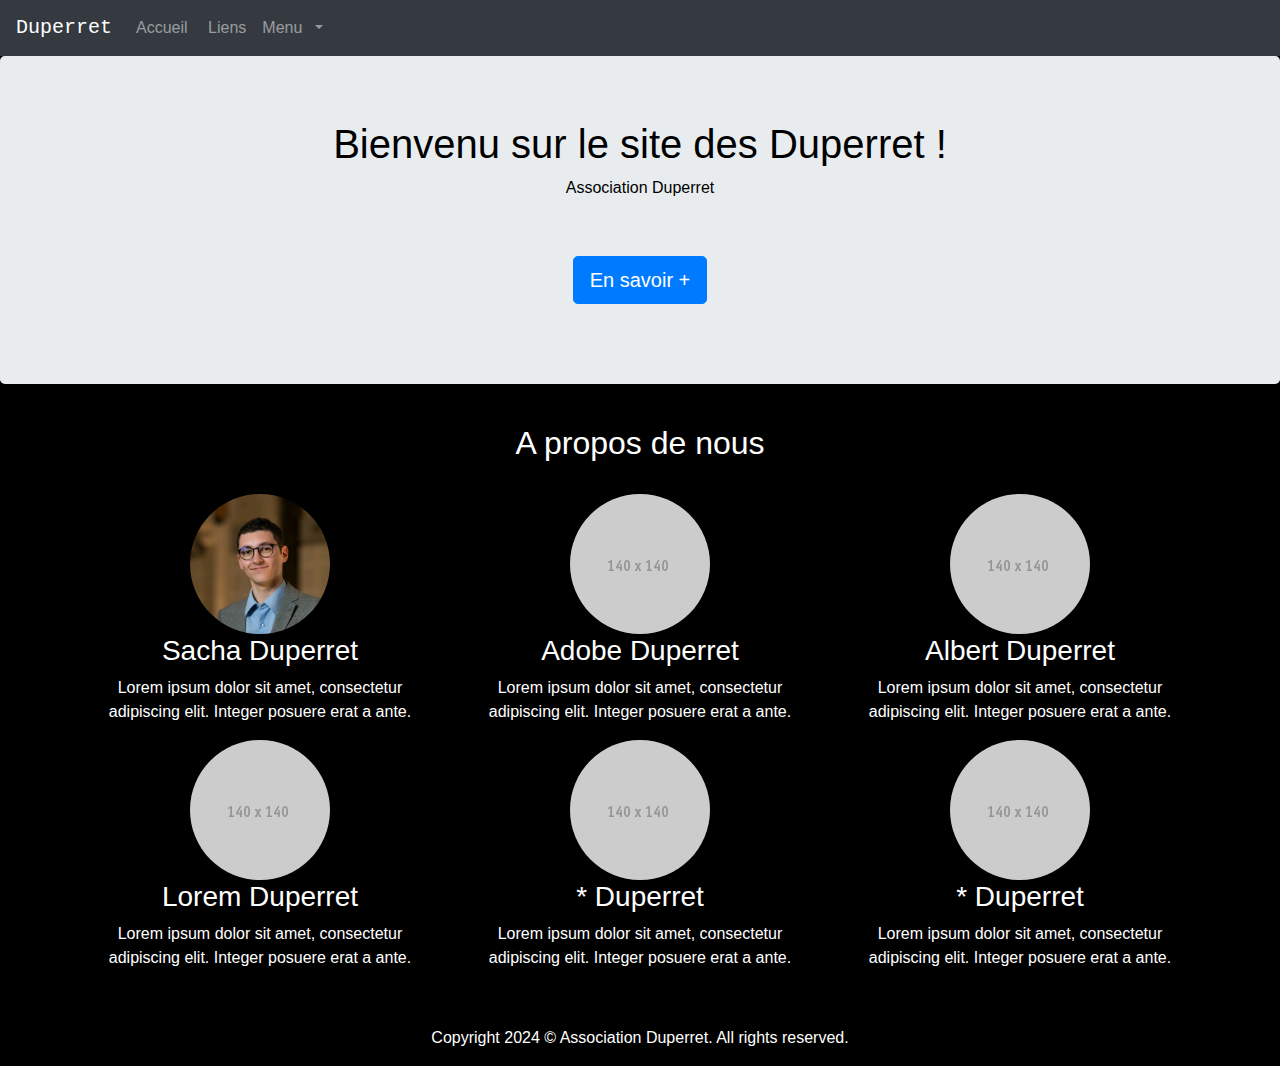
<file: website/index.html>
<!DOCTYPE html>
<html lang="en">
  <head>
    <meta charset="utf-8">
    <meta http-equiv="X-UA-Compatible" content="IE=edge">
    <meta name="viewport" content="width=device-width, initial-scale=1">
    <title>Bootstrap Agency Page Template</title>
    <!-- Bootstrap -->
    <link href="css/bootstrap-4.4.1.css" rel="stylesheet">
  </head>
  <body>
    <nav class="navbar navbar-expand-lg navbar-dark bg-dark">
      <a class="navbar-brand" href="#">Duperret</a>
      <button class="navbar-toggler" type="button" data-toggle="collapse" data-target="#navbarSupportedContent" aria-controls="navbarSupportedContent" aria-expanded="false" aria-label="Toggle navigation"> <span class="navbar-toggler-icon"></span> </button>
      <div class="collapse navbar-collapse" id="navbarSupportedContent">
        <ul class="navbar-nav mr-auto">
          <li class="nav-item active"> <a class="nav-link" href="#">Accueil&nbsp; <span class="sr-only">(current)</span></a> </li>
          <li class="nav-item"> <a class="nav-link" href="#">Liens</a> </li>
          <li class="nav-item dropdown">
            <a class="nav-link dropdown-toggle" href="#" id="navbarDropdown" role="button" data-toggle="dropdown" aria-haspopup="true" aria-expanded="false"> Menu&nbsp; </a>
            <div class="dropdown-menu" aria-labelledby="navbarDropdown">
              <a class="dropdown-item" href="#">Actions</a> <a class="dropdown-item" href="#">Feuille de route</a>
              <div class="dropdown-divider"></div>
              <a class="dropdown-item" href="https://home.duperret.eu">Dashboard</a> 
            </div>
          </li>
        </ul>
</div>
    </nav>
    <header>
      <div class="jumbotron">
        <div class="container">
          <div class="row">
            <div class="col-12">
              <h1 class="text-center title">Bienvenu sur le site des Duperret !</h1>
              <p class="text-center title">Association Duperret</p>
              <p>&nbsp;</p>
              <p class="text-center"><a class="btn btn-primary btn-lg" href="#" role="button">En savoir +</a> </p>
            </div>
          </div>
        </div>
      </div>
    </header>
    <section>
      <div class="container">
        <div class="row">
          <div class="col-lg-12 mb-4 mt-2 text-center">
            <h2>A propos de nous</h2>
          </div>
        </div>
      </div>
      <div class="container ">
        <div class="row">
          <div class="col-lg-4 col-md-6 col-sm-12 text-center">
            <img class="rounded-circle" alt="140x140" style="width: 140px; height: 140px;" src="images/Sacha_Duperret.jfif" data-holder-rendered="true">
            <h3>Sacha Duperret</h3>
            <p>Lorem ipsum dolor sit amet, consectetur adipiscing elit. Integer posuere erat a ante.</p>
          </div>
          <div class="col-lg-4 col-md-6 col-sm-12 text-center">
            <img class="rounded-circle" alt="140x140" style="width: 140px; height: 140px;" src="images/140X140.gif" data-holder-rendered="true">
            <h3>Adobe Duperret</h3>
            <p>Lorem ipsum dolor sit amet, consectetur adipiscing elit. Integer posuere erat a ante.</p>
          </div>
          <div class="col-lg-4 col-md-6 col-sm-12 text-center">
            <img class="rounded-circle" alt="140x140" style="width: 140px; height: 140px;" src="images/140X140.gif" data-holder-rendered="true">
            <h3>Albert Duperret</h3>
            <p>Lorem ipsum dolor sit amet, consectetur adipiscing elit. Integer posuere erat a ante.</p>
          </div>
          <div class="col-lg-4 col-md-6 col-sm-12 text-center">
            <img class="rounded-circle" alt="140x140" style="width: 140px; height: 140px;" src="images/140X140.gif" data-holder-rendered="true">
            <h3>Lorem Duperret</h3>
            <p>Lorem ipsum dolor sit amet, consectetur adipiscing elit. Integer posuere erat a ante.</p>
          </div>
          <div class="col-lg-4 col-md-6 col-sm-12 text-center">
            <img class="rounded-circle" alt="140x140" style="width: 140px; height: 140px;" src="images/140X140.gif" data-holder-rendered="true">
            <h3>* Duperret</h3>
            <p>Lorem ipsum dolor sit amet, consectetur adipiscing elit. Integer posuere erat a ante.</p>
          </div>
          <div class="col-lg-4 col-md-6 col-sm-12 text-center">
            <img class="rounded-circle" alt="140x140" style="width: 140px; height: 140px;" src="images/140X140.gif" data-holder-rendered="true">
            <h3>* Duperret</h3>
            <p>Lorem ipsum dolor sit amet, consectetur adipiscing elit. Integer posuere erat a ante.</p>
          </div>
        </div>
</div>
</section>
  <p>&nbsp;</p>
  <span></span>
  
  <footer class="text-center">
  <div class="container">
        <div class="row">
          <div class="col-12">
            <p>Copyright 2024 © Association Duperret. All rights reserved.</p>
</div>
        </div>
      </div>
    </footer>
    <!-- jQuery (necessary for Bootstrap's JavaScript plugins) --> 
    <script src="js/jquery-3.4.1.min.js"></script> 
    <!-- Include all compiled plugins (below), or include individual files as needed --> 
    <script src="js/popper.min.js"></script> 
    <script src="js/bootstrap-4.4.1.js"></script>
  </body>
</html>
</file>
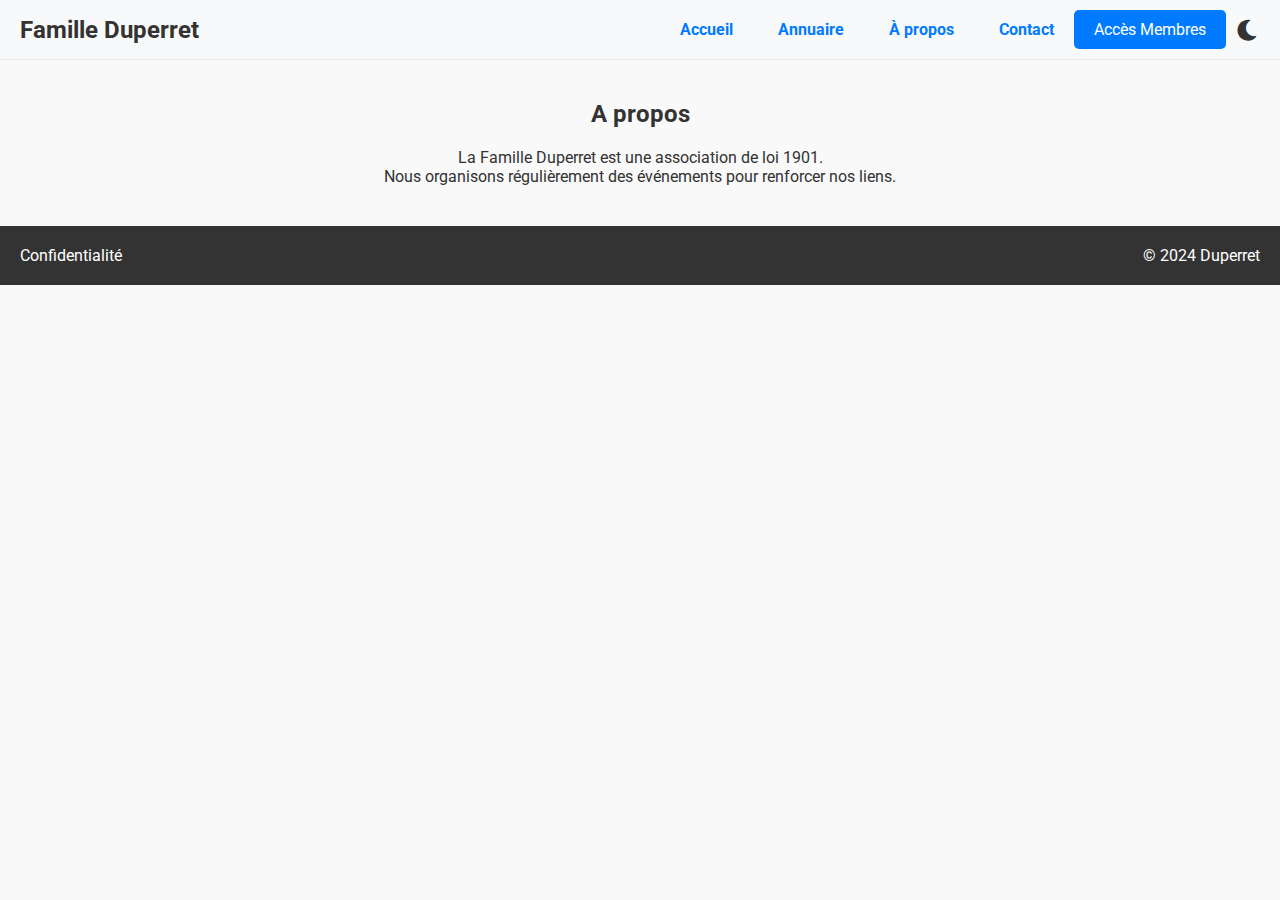
<file: a-propos.html>
<!DOCTYPE html>
<html lang="fr">
<head>
    <meta charset="UTF-8">
    <meta name="viewport" content="width=device-width, initial-scale=1.0">
    <title>À propos - Famille Duperret</title>
    <link rel="stylesheet" href="css/style.css">
    <link href="https://fonts.googleapis.com/css2?family=Roboto:wght@400;700&display=swap" rel="stylesheet">
    <link rel="stylesheet" href="https://cdnjs.cloudflare.com/ajax/libs/font-awesome/6.0.0-beta3/css/all.min.css">
</head>
<body>

<header>
    <div class="header-left">
        <h1>Famille Duperret</h1>
    </div>
    <nav class="header-right">
        <ul>
            <!-- Les éléments de navigation seront chargés ici dynamiquement -->
        </ul>
    </nav>
    <div class="header-actions">
        <a href="acces-membre.html" class="member-access-button">Accès Membres</a>
        <i id="theme-toggle" class="fas fa-moon"></i>
    </div>
</header>

<main>
    <section>
        <h2>A propos</h2>
        <p>La Famille Duperret est une association de loi 1901.</p>
        <p>Nous organisons régulièrement des événements pour renforcer nos liens.</p>
    </section>
</main>

<footer>
    <ul>
        <!-- Les éléments du footer seront chargés ici dynamiquement -->
    </ul>
</footer>

<script src="js/loadNavigation.js"></script>
<script src="js/loadFooter.js"></script>
<script src="js/themeToggle.js"></script>
</body>
</html>
</file>
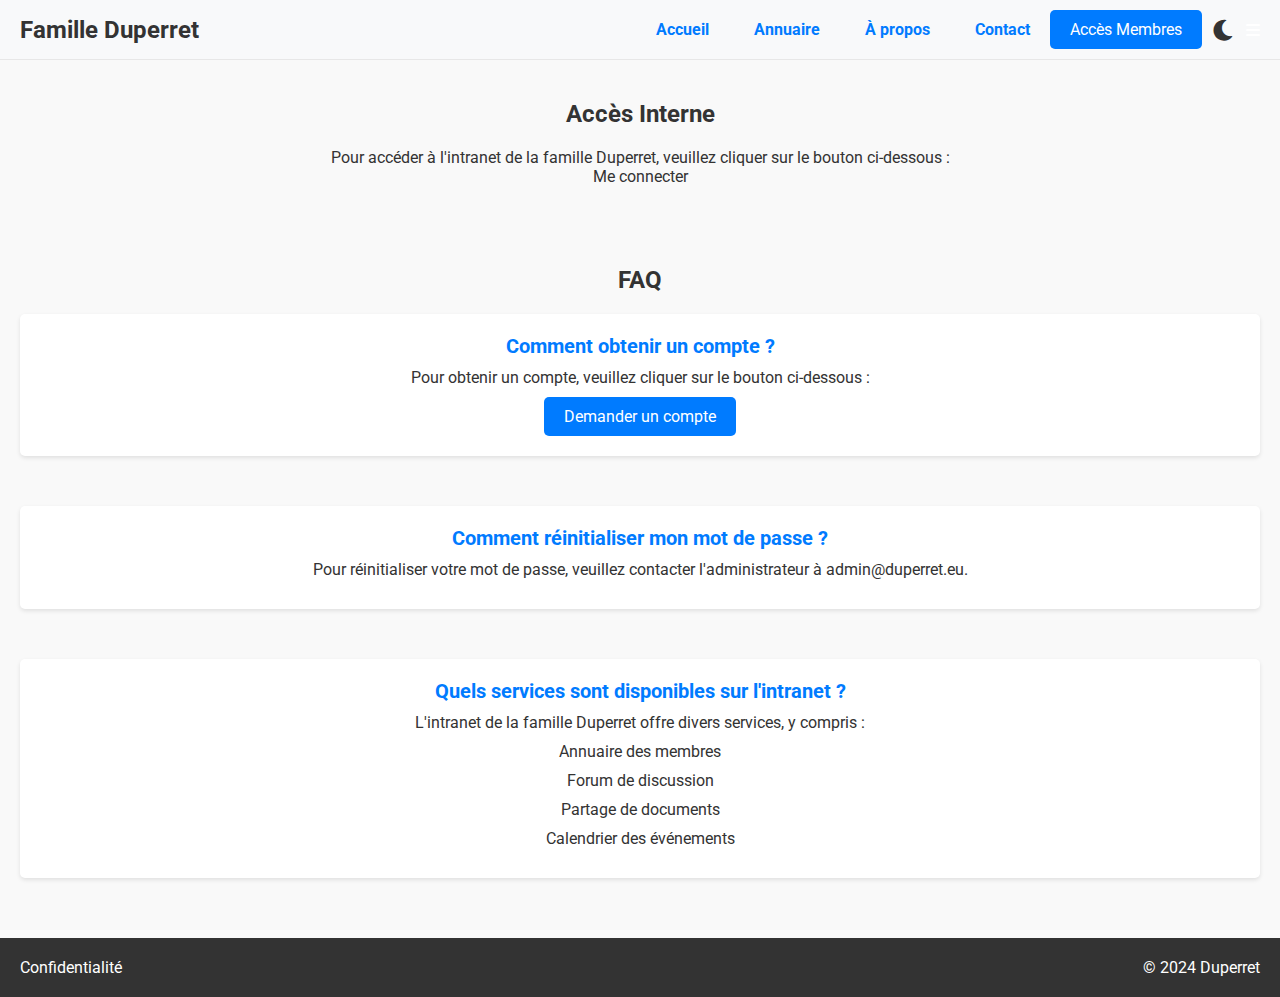
<file: acces-membre.html>
<!DOCTYPE html>
<html lang="fr">
<head>
    <meta charset="UTF-8">
    <meta name="viewport" content="width=device-width, initial-scale=1.0">
    <title>Accès Membre - Famille Duperret</title>
    <link rel="stylesheet" href="css/style.css">
    <link rel="stylesheet" href="css/style-mobile.css">
    <link href="https://fonts.googleapis.com/css2?family=Roboto:wght@400;700&display=swap" rel="stylesheet">
    <link rel="stylesheet" href="https://cdnjs.cloudflare.com/ajax/libs/font-awesome/6.0.0-beta3/css/all.min.css">
</head>

<body>

<header>
    <a href="index.html" class="header-left">
        <h1>Famille Duperret</h1>
    </a>
    <nav class="header-right">
        <ul>
            <!-- Les éléments de navigation seront chargés ici dynamiquement -->
        </ul>
    </nav>
    <div class="header-actions">
        <a href="acces-membre.html" class="member-access-button">Accès Membres</a>
        <i id="theme-toggle" class="fas fa-moon"></i>
        <i id="menu-toggle" class="fas fa-bars"></i>
    </div>
</header>

<main>
    <section id="login">
        <h2>Accès Interne</h2>
        <p>Pour accéder à l'intranet de la famille Duperret, veuillez cliquer sur le bouton ci-dessous :</p>
        <a href="https://interne.duperret.eu" target="_blank" class="intranet-button">Me connecter</a>
    </section>

    <section id="faq">
        <h2>FAQ</h2>
        <div class="faq-container">
            <div class="faq-item">
                <h3>Comment obtenir un compte ?</h3>
                <p>Pour obtenir un compte, veuillez cliquer sur le bouton ci-dessous :</p>
                <a href="#" class="account-request-button">Demander un compte</a>
            </div>
            <div class="faq-item">
                <h3>Comment réinitialiser mon mot de passe ?</h3>
                <p>Pour réinitialiser votre mot de passe, veuillez contacter l'administrateur à <a href="mailto:admin@duperret.eu">admin@duperret.eu</a>.</p>
            </div>
            <div class="faq-item">
                <h3>Quels services sont disponibles sur l'intranet ?</h3>
                <p>L'intranet de la famille Duperret offre divers services, y compris :</p>
                <p>Annuaire des membres</p>
                <p>Forum de discussion</p>
                <p>Partage de documents</p>
                <p>Calendrier des événements</p>
            </div>
        </div>
    </section>
</main>

<footer>
    <ul>
        <!-- Les éléments du footer seront chargés ici dynamiquement -->
    </ul>
</footer>

<script src="js/loadNavigation.js"></script>
<script src="js/loadFooter.js"></script>
<script src="js/themeToggle.js"></script>
<script src="js/menuToggle.js"></script>
</body>
</html>
</file>
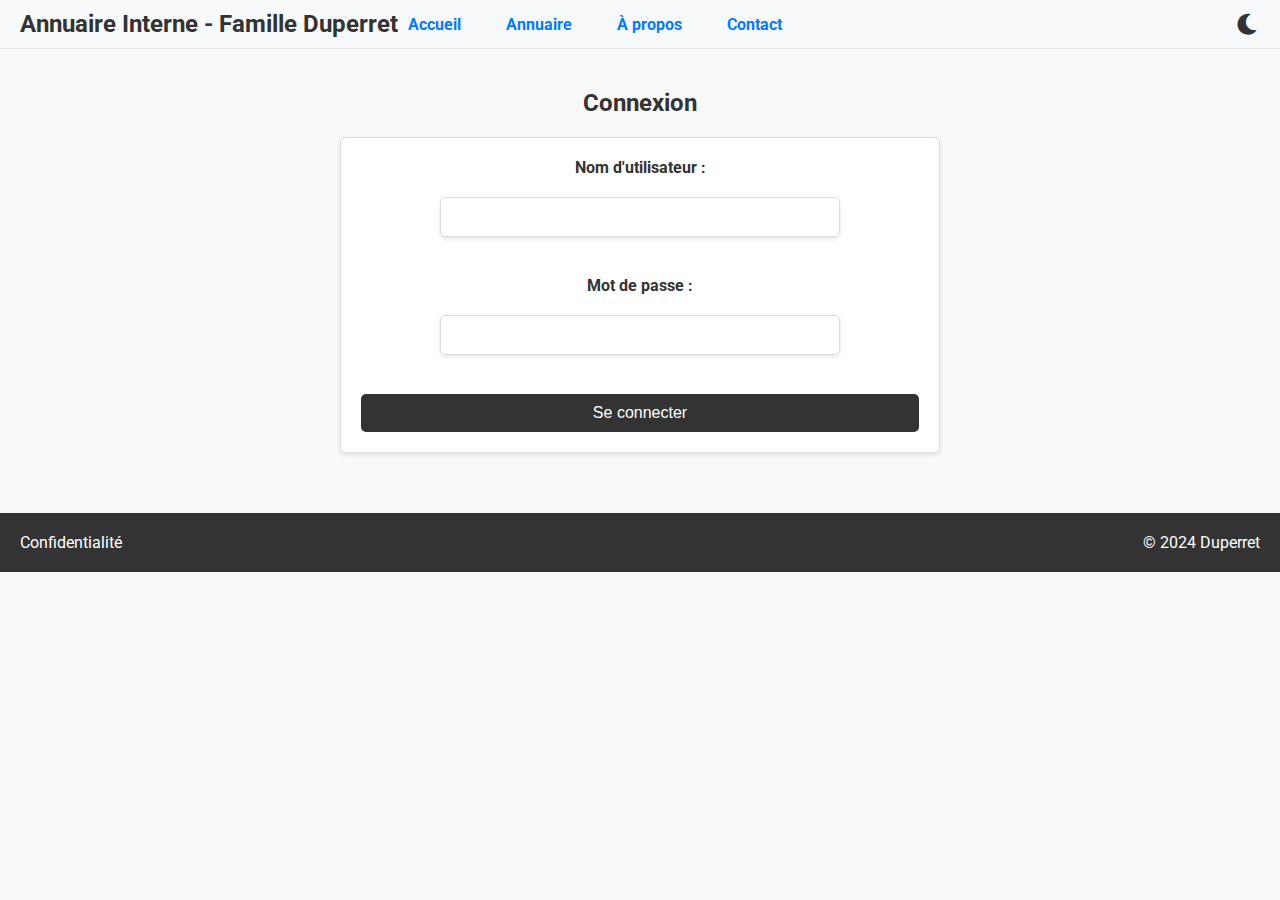
<file: annuaire-interne.html>
<!DOCTYPE html>
<html lang="fr">
<head>
    <meta charset="UTF-8">
    <meta name="viewport" content="width=device-width, initial-scale=1.0">
    <title>Annuaire Interne - Famille Duperret</title>
    <link rel="stylesheet" href="css/style.css">
    <link href="https://fonts.googleapis.com/css2?family=Roboto:wght@400;700&display=swap" rel="stylesheet">
    <link rel="stylesheet" href="https://cdnjs.cloudflare.com/ajax/libs/font-awesome/6.0.0-beta3/css/all.min.css">
</head>
<body>

<header>
    <h1>Annuaire Interne - Famille Duperret</h1>
    <nav>
        <ul>
            <!-- Les éléments de navigation seront chargés ici dynamiquement -->
        </ul>
    </nav>
    <i id="theme-toggle" class="fas fa-moon"></i>
</header>

<main>
    <section id="login">
        <h2>Connexion</h2>
        <form id="login-form">
            <label for="username">Nom d'utilisateur :</label>
            <input type="text" id="username" name="username" required>
            <br>
            <label for="password">Mot de passe :</label>
            <input type="password" id="password" name="password" required>
            <br>
            <button type="submit">Se connecter</button>
        </form>
    </section>

    <section id="annuaire-detail" style="display: none;">
        <h2 class="section-title">Annuaire des membres</h2>
        <input type="text" id="search" placeholder="Rechercher une personne...">
        <div class="membre-container" id="membre-container">
            <!-- Les membres seront chargés ici dynamiquement -->
        </div>
    </section>
</main>

<footer>
    <ul>
        <!-- Les éléments du footer seront chargés ici dynamiquement -->
    </ul>
</footer>

<script src="js/loadNavigation.js"></script>
<script src="js/loadFooter.js"></script>
<script src="js/login.js"></script>
<script src="js/loadMembresDetail.js"></script>
<script src="js/themeToggle.js"></script>
</body>
</html>
</file>
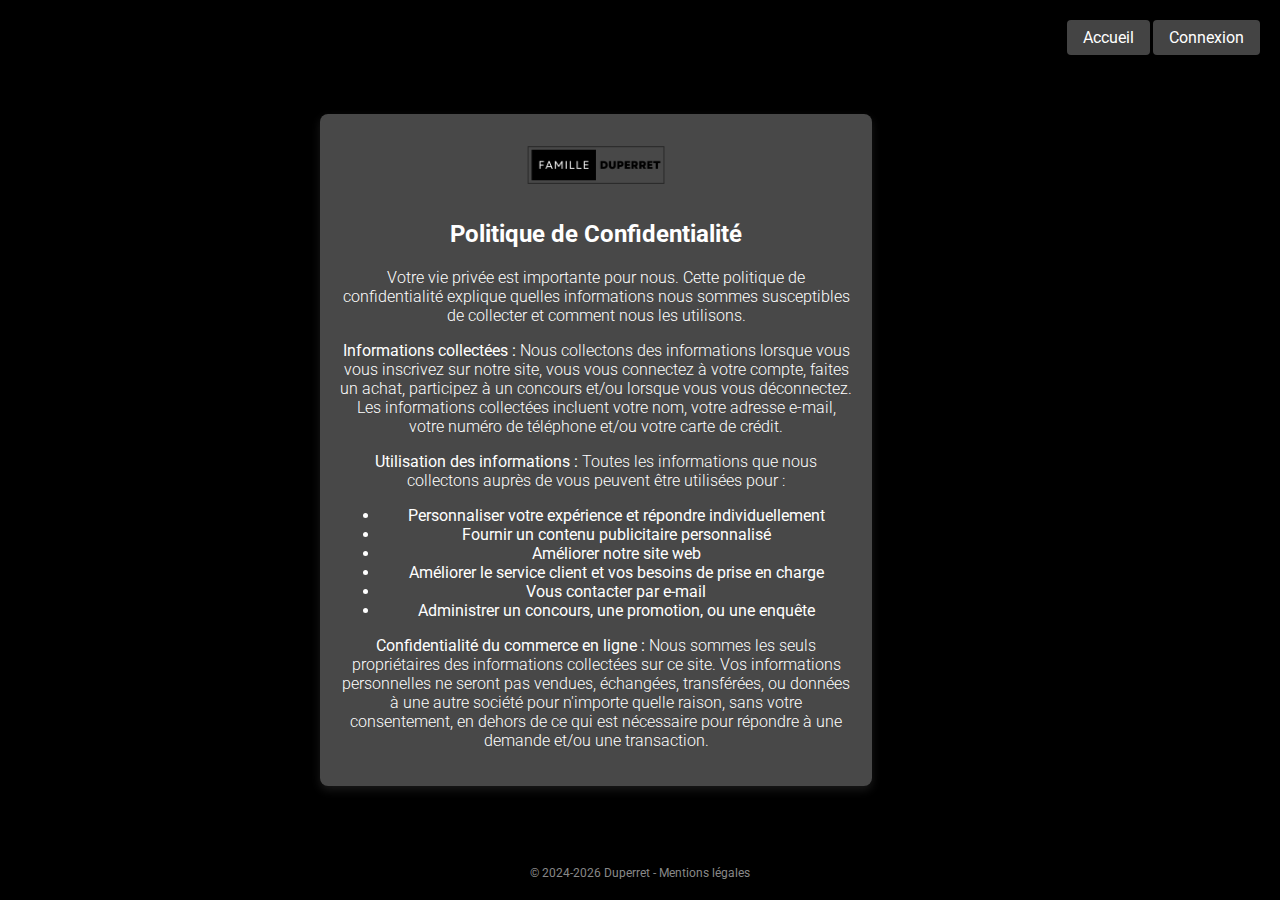
<file: privacy.html>
<!DOCTYPE html>
<html lang="fr">
<head>
    <meta charset="UTF-8">
    <meta name="viewport" content="width=device-width, initial-scale=1.0">
    <title>Politique de Confidentialité - Duperret</title>
    <link rel="stylesheet" href="css/styles.css">
    <link rel="stylesheet" href="css/styles-mobile.css">
    <link rel="icon" type="image/x-icon" href="/images/favicon.ico">
    <link rel="preconnect" href="https://fonts.googleapis.com">
    <link rel="preconnect" href="https://fonts.gstatic.com" crossorigin>
    <link href="https://fonts.googleapis.com/css2?family=Roboto:ital,wght@0,100..900;1,100..900&display=swap" rel="stylesheet">
</head>
<body>
    <main>
        <a href="https://commun.duperret.eu" class="button top-right-btn">Connexion</a>
        <a href="/index.html" class="button top-right-btn-2">Accueil</a>
        <div class="container">
            <img src="/images/brand/logo_horizontal_sans-fond.png" alt="Logo" class="logo">
            <section aria-labelledby="about-title">
                <h2>Politique de Confidentialité</h2>

                <p>Votre vie privée est importante pour nous. Cette politique de confidentialité explique quelles informations nous sommes susceptibles de collecter et comment nous les utilisons.</p>
                <p><b>Informations collectées :</b> Nous collectons des informations lorsque vous vous inscrivez sur notre site, vous vous connectez à votre compte, faites un achat, participez à un concours et/ou lorsque vous vous déconnectez. Les informations collectées incluent votre nom, votre adresse e-mail, votre numéro de téléphone et/ou votre carte de crédit.</p>
                <p><b>Utilisation des informations :</b> Toutes les informations que nous collectons auprès de vous peuvent être utilisées pour :
                <ul>
                    <li>Personnaliser votre expérience et répondre individuellement</li>
                    <li>Fournir un contenu publicitaire personnalisé</li>
                    <li>Améliorer notre site web</li>
                    <li>Améliorer le service client et vos besoins de prise en charge</li>
                    <li>Vous contacter par e-mail</li>
                    <li>Administrer un concours, une promotion, ou une enquête</li>
                </ul></p>
                <p><b>Confidentialité du commerce en ligne :</b> Nous sommes les seuls propriétaires des informations collectées sur ce site. Vos informations personnelles ne seront pas vendues, échangées, transférées, ou données à une autre société pour n'importe quelle raison, sans votre consentement, en dehors de ce qui est nécessaire pour répondre à une demande et/ou une transaction.</p>
            </section>
        </div>
    </main>
    <footer>
        &copy; 2024-<span id="current-year"></span> Duperret - <a href="/a-propos.html">Mentions légales</a>
    </footer>
    <script src="js/footerYear.js" defer></script>
</body>
</html>
</file>
<file: css/style-mobile.css>
@media (max-width: 768px) {
    header {
        flex-direction: column;
        align-items: flex-start;
    }

    header nav ul {
        flex-direction: column;
        width: 100%;
    }

    header nav ul li {
        margin-right: 0;
        margin-bottom: 10px;
        width: 100%;
        text-align: center;
    }

    .header-actions {
        width: 100%;
        justify-content: space-between; /* S'assurer que les éléments sont espacés */
        margin-top: 10px;
    }

    .member-access-button, #theme-toggle {
        margin: 0;
    }

    .member-access-button {
        width: auto;
        text-align: center;
    }

    #theme-toggle {
        font-size: 24px;
        position: static;
        margin-left: 0;
        margin-top: 10px;
    }

    nav ul {
        flex-direction: column;
        gap: 5px;
    }

    .membre {
        width: 100%;
        margin: 10px 0;
    }

    section {
        padding: 20px 10px;
    }

    #search, #login-form input[type="text"], #login-form input[type="password"], #contact-form input, #contact-form textarea {
        max-width: 100%;
    }

    #login-form, #contact-form {
        max-width: 100%;
    }

    .member-access-button {
        position: static;
        margin-left: 0;
        margin-top: 10px;
        width: 100%;
        text-align: center;
    }
}
</file>
<file: css/styles.css>
/* Variables de couleur */
:root {
    --primary-color: #444;
    --primary-color-hover: #666;
    --background-color: #000;
    --text-color: #fff;
    --container-bg-color: rgba(255, 255, 255, 0.281);
    --container-shadow-color: rgba(255, 255, 255, 0.1);
    --footer-text-color: #888;
    --footer-link-color: #888;
    --footer-link-hover-color: #bbb;
}

/* Styles de base */

body {
    font-family: "Roboto", sans-serif;
    font-optical-sizing: auto;
    font-style: normal;
    font-variation-settings:
    "wdth" 100;
}

h1, h2, h3 {
    font-weight: 700; /* Texte en gras pour les titres */
}

p {
    font-weight: 300; /* Texte normal pour les paragraphes */
}

body {
    /* font-family: 'Helvetica Neue', Helvetica, Arial, sans-serif; */
    background-color: var(--background-color);
    color: var(--text-color);
    margin: 0;
    overflow: hidden;
    display: flex;
    flex-direction: column;
    align-items: center;
    justify-content: center;
    height: 100vh;
}

body.solid-bg {
    background-color: #e07373; /* Couleur de fond sombre */
    color: var(--text-color);
}

/* Styles pour le logo */
.logo {
    width: 150px;
    height: auto;
    z-index: 2;
}

/* Styles pour les conteneurs */
.container {
    align-self: center;
    text-align: center;
    padding: 20px;
    border-radius: 8px;
    background-color: var(--container-bg-color);
    box-shadow: 0 4px 10px var(--container-shadow-color);
    min-width: 400px;
    max-width: 600px;
    width: 80%;
}

/* Styles pour les boutons */
a.button {
    text-decoration: none;
    color: var(--text-color);
    background-color: var(--primary-color);
    padding: 8px 16px;
    border-radius: 4px;
    transition: background-color 0.3s;
}

a.button:hover {
    background-color: var(--primary-color-hover);
}

a.border-btn {
    border: 2px solid rgba(255, 255, 255, 0.514);
}

.top-right-btn {
    position: absolute;
    top: 20px;
    right: 20px;
    z-index: 2;
}

.top-right-btn-2 {
    position: absolute;
    top: 20px;
    right: 130px;
    z-index: 2;
}

.top-left-btn {
    position: absolute;
    top: 20px;
    left: 20px;
    z-index: 2;
}

.contact-btn {
    margin-top: 15px;
}

/* Styles pour le footer */
footer {
    position: absolute;
    bottom: 20px;
    font-size: 12px;
    color: var(--footer-text-color);
    z-index: 2;
}

footer a {
    color: var(--footer-link-color);
    text-decoration: none;
}

footer a:hover {
    color: var(--footer-link-hover-color);
    text-decoration: underline;
}

/* Styles pour le canvas */
canvas {
    position: absolute;
    top: 0;
    left: 0;
    width: 100%;
    height: 100%;
    z-index: 1;
}

/* Particules */
#particles-js {
    position: fixed;
    width: 100%;
    height: 100%;
    top: 0;
    left: 0;
    z-index: -1; /* Assure que le conteneur reste en arrière-plan */
}
</file>
<file: css/styles-mobile.css>
@media (max-width: 768px) {
    header {
        flex-direction: column;
        align-items: flex-start;
    }

    header nav ul {
        flex-direction: column;
        width: 100%;
    }

    header nav ul li {
        margin-right: 0;
        margin-bottom: 10px;
        width: 100%;
        text-align: center;
    }

    .header-actions {
        width: 100%;
        justify-content: space-between;
        margin-top: 10px;
    }

    .member-access-button, #theme-toggle {
        margin: 0;
    }

    .member-access-button {
        width: auto;
        text-align: center;
    }

    #theme-toggle {
        font-size: 24px;
        position: static;
        margin-left: 0;
        margin-top: 10px;
    }

    nav ul {
        flex-direction: column;
        gap: 5px;
    }

    .membre {
        width: 100%;
        margin: 10px 0;
    }

    section {
        padding: 20px 10px;
    }

    #search, #login-form input[type="text"], #login-form input[type="password"], #contact-form input, #contact-form textarea {
        max-width: 100%;
    }

    #login-form, #contact-form {
        max-width: 100%;
    }

    .member-access-button {
        position: static;
        margin-left: 0;
        margin-top: 10px;
        width: 100%;
        text-align: center;
    }
}
</file>
<file: css/style.css>
/* Reset */
* {
    margin: 0;
    padding: 0;
    box-sizing: border-box;
}

/* Thème clair */
body {
    font-family: 'Roboto', sans-serif;
    color: #333;
    background-color: #f9f9f9;
}

h1, h2, h3 {
    margin-bottom: 20px;
}

a {
    text-decoration: none;
    color: inherit;
}

a:hover {
    color: #ddd;
}

/* Layout */
header, footer {
    background-color: #333;
    color: #fff;
    padding: 20px;
}

header {
    display: flex;
    justify-content: space-between;
    align-items: center;
    padding: 10px 20px;
    background-color: #f8f9fa;
    border-bottom: 1px solid #e7e7e7;
    position: relative;
    flex-wrap: wrap;
}

.header-left {
    flex: 1;
}

.header-right {
    flex: 2;
    display: flex;
    justify-content: flex-end;
}

header h1 {
    margin: 0;
    font-size: 24px;
    color: #333;
}

header nav ul {
    list-style: none;
    margin: 0;
    padding: 0;
    display: flex;
    flex-wrap: wrap;
    gap: 15px; /* Ajouté pour espacer les éléments */
}

header nav ul li {
    margin-right: 20px;
    flex: 1 1 auto;
}

header nav ul li a {
    text-decoration: none;
    color: #007BFF;
    font-weight: 700;
}

header nav ul li a:hover {
    color: #0056b3;
}

.header-actions {
    display: flex;
    align-items: center;
    gap: 10px; /* Espace entre les éléments */
    margin-left: auto; /* S'assurer que le conteneur est aligné à droite */
}

.member-access-button {
    display: inline-block;
    padding: 10px 20px;
    background-color: #007BFF;
    color: #fff;
    border-radius: 5px;
    text-decoration: none;
    transition: background-color 0.3s ease, transform 0.3s ease;
}

.member-access-button:hover {
    background-color: #0056b3;
    transform: scale(1.05);
}

.account-request-button {
    display: inline-block;
    padding: 10px 20px;
    background-color: #007BFF;
    color: #fff;
    border-radius: 5px;
    text-decoration: none;
    transition: background-color 0.3s ease, transform 0.3s ease;
}

.account-request-button:hover {
    background-color: #0056b3;
    transform: scale(1.05);
}

#theme-toggle {
    cursor: pointer;
    font-size: 24px;
    color: #333; /* Couleur sombre en mode clair */
    margin-left: auto;
    position: relative; /* Modifié pour éviter le chevauchement */
    transition: color 0.3s ease; /* Transition pour le changement de couleur */
}

body.dark-mode #theme-toggle {
    color: #fff; /* Couleur claire en mode sombre */
}

nav ul {
    list-style: none;
    display: flex;
    justify-content: center;
    gap: 10px;
}

nav li {
    display: inline-block;
    margin: 0 10px;
}

nav a {
    text-decoration: none;
    color: #fff;
}

nav a:hover {
    color: #ddd;
}

/* Sections */
section {
    padding: 40px 20px;
    text-align: center;
}

#annuaire {
    display: flex;
    flex-wrap: wrap;
    justify-content: space-around;
}

/* Composants */
.membre {
    width: 300px;
    margin: 20px;
    border: 1px solid #ddd;
    padding: 10px;
    background-color: #fff;
    box-shadow: 0 0 10px rgba(0, 0, 0, 0.1);
    transition: transform 0.3s ease, opacity 0.3s ease;
}

.membre img {
    width: 100%;
    height: 300px;
    object-fit: cover;
}

/* Style pour le champ de recherche */
#search, #login-form input[type="text"], #login-form input[type="password"], #contact-form input, #contact-form textarea {
    width: 100%;
    max-width: 400px;
    padding: 10px;
    margin: 20px auto;
    display: block;
    border: 1px solid #ddd;
    border-radius: 5px;
    font-size: 16px;
    box-shadow: 0 2px 4px rgba(0, 0, 0, 0.1);
    clear: both;
}

/* Transition pour les membres */
.membre.hidden {
    transform: scale(0.95);
    opacity: 0;
}

/* Container pour les membres */
.membre-container {
    display: flex;
    flex-wrap: wrap;
    justify-content: center;
}

/* Style pour le titre de la section annuaire */
.section-title {
    text-align: center;
    display: block;
    width: 100%;
    margin-bottom: 20px;
}

/* Thème sombre */
body.dark-mode {
    color: #f9f9f9;
    background-color: #333;
}

header.dark-mode, footer.dark-mode {
    background-color: #222;
    color: #f9f9f9;
}

nav.dark-mode a {
    color: #f9f9f9;
}

nav.dark-mode a:hover {
    color: #ddd;
}

/* Assurer que le texte passe au blanc en mode sombre */
body.dark-mode, body.dark-mode h1, body.dark-mode h2, body.dark-mode h3, body.dark-mode p, body.dark-mode a {
    color: #f9f9f9;
}

/* Styles spécifiques pour les tuiles en mode sombre */
body.dark-mode .membre {
    background-color: #444;
    border-color: #555;
    color: #f9f9f9;
}

body.dark-mode .membre h3, body.dark-mode .membre p {
    color: #f9f9f9;
}

/* Styles spécifiques pour les liens email */
.membre a {
    color: inherit;
}

.membre a:hover {
    color: #ddd;
}

/* Styles pour le footer */
footer ul {
    display: flex;
    justify-content: space-between;
    list-style: none;
    padding: 0;
    margin: 0;
}

footer ul li.left {
    text-align: left;
}

footer ul li.right {
    text-align: right;
}

footer a {
    text-decoration: none;
    color: #fff;
}

footer a:hover {
    color: #fff;
}

/* Styles pour la scrollbar */
::-webkit-scrollbar {
    width: 12px;
}

::-webkit-scrollbar-track {
    background: #333;
}

::-webkit-scrollbar-thumb {
    background-color: #555;
    border-radius: 10px;
    border: 3px solid #333;
}

::-webkit-scrollbar-thumb:hover {
    background-color: #777;
}

/* Style pour le formulaire de connexion */
#login-form {
    width: 100%;
    max-width: 600px;
    padding: 20px;
    margin: 20px auto;
    border: 1px solid #ddd;
    border-radius: 5px;
    background-color: #fff;
    box-shadow: 0 2px 4px rgba(0, 0, 0, 0.1);
}

#login-form label {
    display: block;
    margin-bottom: 10px;
    font-weight: bold;
}

#login-form input {
    width: 100%;
    padding: 10px;
    margin-bottom: 20px;
    border: 1px solid #ddd;
    border-radius: 5px;
    font-size: 16px;
}

#login-form button {
    width: 100%;
    padding: 10px;
    border: none;
    border-radius: 5px;
    background-color: #333;
    color: #fff;
    font-size: 16px;
    cursor: pointer;
}

#login-form button:hover {
    background-color: #555;
}

/* Thème sombre pour le formulaire de connexion */
body.dark-mode #login-form {
    background-color: #444;
    border-color: #555;
}

body.dark-mode #login-form label,
body.dark-mode #login-form input,
body.dark-mode #login-form button {
    color: #f9f9f9;
    border-color: #555;
}

body.dark-mode #login-form input {
    background-color: #555;
}

body.dark-mode #login-form button {
    background-color: #666;
}

body.dark-mode #login-form button:hover {
    background-color: #777;
}

/* Style pour le formulaire de contact */
#contact-form {
    width: 100%;
    max-width: 600px;
    padding: 20px;
    margin: 20px auto;
    border: 1px solid #ddd;
    border-radius: 5px;
    background-color: #fff;
    box-shadow: 0 2px 4px rgba(0, 0, 0, 0.1);
}

#contact-form label {
    display: block;
    margin-bottom: 10px;
    font-weight: bold;
}

#contact-form input, #contact-form textarea {
    width: 100%;
    padding: 10px;
    margin-bottom: 20px;
    border: 1px solid #ddd;
    border-radius: 5px;
    font-size: 16px;
}

#contact-form button {
    width: 100%;
    padding: 10px;
    border: none;
    border-radius: 5px;
    background-color: #333;
    color: #fff;
    font-size: 16px;
    cursor: pointer;
}

#contact-form button:hover {
    background-color: #555;
}

/* Thème sombre pour le formulaire de contact */
body.dark-mode #contact-form {
    background-color: #444;
    border-color: #555;
}

body.dark-mode #contact-form label,
body.dark-mode #contact-form input,
body.dark-mode #contact-form textarea,
body.dark-mode #contact-form button {
    color: #f9f9f9;
    border-color: #555;
}

body.dark-mode #contact-form input,
body.dark-mode #contact-form textarea {
    background-color: #555;
}

body.dark-mode #contact-form button {
    background-color: #666;
}

body.dark-mode #contact-form button:hover {
    background-color: #777;
}

/* Style pour la case de consentement */
.consent-container {
    display: flex;
    align-items: center;
    margin-bottom: 20px;
}

.consent-container input {
    margin-right: 10px;
}

.consent-text {
    margin-top: -10px;
    font-size: 14px;
    color: #666;
}

body.dark-mode .consent-text {
    color: #ccc;
}

@media (max-width: 768px) {
    header {
        flex-direction: column;
        align-items: flex-start;
    }

    .header-left, .header-right, .header-actions {
        width: 100%;
        text-align: center;
    }

    header nav ul {
        flex-direction: column;
        width: 100%;
    }

    header nav ul li {
        margin-right: 0;
        margin-bottom: 10px;
        width: 100%;
        text-align: center;
    }

    .header-actions {
        justify-content: space-between; /* S'assurer que les éléments sont espacés */
        margin-top: 10px;
    }

    .member-access-button {
        width: auto;
        text-align: center;
    }

    #theme-toggle {
        font-size: 24px;
        position: static;
        margin-left: 0;
        margin-top: 10px;
    }

    nav ul {
        flex-direction: column;
        gap: 5px;
    }

    .membre {
        width: 100%;
        margin: 10px 0;
    }

    section {
        padding: 20px 10px;
    }

    #search, #login-form input[type="text"], #login-form input[type="password"], #contact-form input, #contact-form textarea {
        max-width: 100%;
    }

    #login-form, #contact-form {
        max-width: 100%;
    }

    .faq-container {
        flex-direction: column;
    }

    .faq-item {
        padding: 15px;
    }
}

#login {
    text-align: center;
    padding: 40px 20px;
}

#faq {
    padding: 40px 20px;
}

.faq-container {
    display: flex;
    flex-wrap: wrap;
    gap: 20px;
}

.faq-questions {
    flex: 1;
    min-width: 200px;
    background-color: #f1f1f1;
    padding: 20px;
    border-radius: 5px;
    box-shadow: 0 2px 4px rgba(0, 0, 0, 0.1);
}

.faq-questions h3 {
    margin-bottom: 10px;
    font-size: 20px;
    color: #007BFF;
}

.faq-questions ul {
    list-style-type: none;
    padding: 0;
}

.faq-questions ul li {
    margin-bottom: 10px;
}

.faq-questions ul li a {
    text-decoration: none;
    color: #007BFF;
    transition: color 0.3s ease;
}

.faq-questions ul li a:hover {
    color: #0056b3;
}

.faq-answers {
    flex: 2;
    min-width: 300px;
    background-color: #fff;
    padding: 20px;
    border-radius: 5px;
    box-shadow: 0 2px 4px rgba(0, 0, 0, 0.1);
}

.faq-item {
    margin-bottom: 20px;
}

.faq-item h3 {
    margin-bottom: 10px;
    font-size: 20px;
    color: #007BFF;
}

.faq-item p {
    margin-bottom: 10px;
    font-size: 16px;
}

.faq-item ul {
    list-style-type: disc;
    padding-left: 20px;
    list-style-type: none; /* Supprimer les bullet points */
    padding-left: 0;
}

/* Thème sombre pour la page Accès Membre */
body.dark-mode #faq {
    background-color: #444;
    border-color: #555;
}

body.dark-mode .faq-questions {
    background-color: #555;
}

body.dark-mode .faq-answers {
    background-color: #666;
}

body.dark-mode #faq h3,
body.dark-mode #faq p,
body.dark-mode #faq ul li {
    color: #f9f9f9;
    border-color: #555;
}

/* ...existing code... */

.faq-container {
    display: flex;
    flex-direction: column;
    gap: 30px;
}

.faq-item {
    background-color: #fff;
    padding: 20px;
    border-radius: 5px;
    box-shadow: 0 2px 4px rgba(0, 0, 0, 0.1);
}

.faq-item h3 {
    margin-bottom: 10px;
    font-size: 20px;
    color: #007BFF;
}

.faq-item p {
    margin-bottom: 10px;
    font-size: 16px;
}

/* Thème sombre pour la page Accès Membre */
body.dark-mode #faq {
    background-color: #444;
    border-color: #555;
}

body.dark-mode .faq-item {
    background-color: #666;
}

body.dark-mode #faq h3,
body.dark-mode #faq p {
    color: #f9f9f9;
    border-color: #555;
}

/* ...existing code... */
</file>
